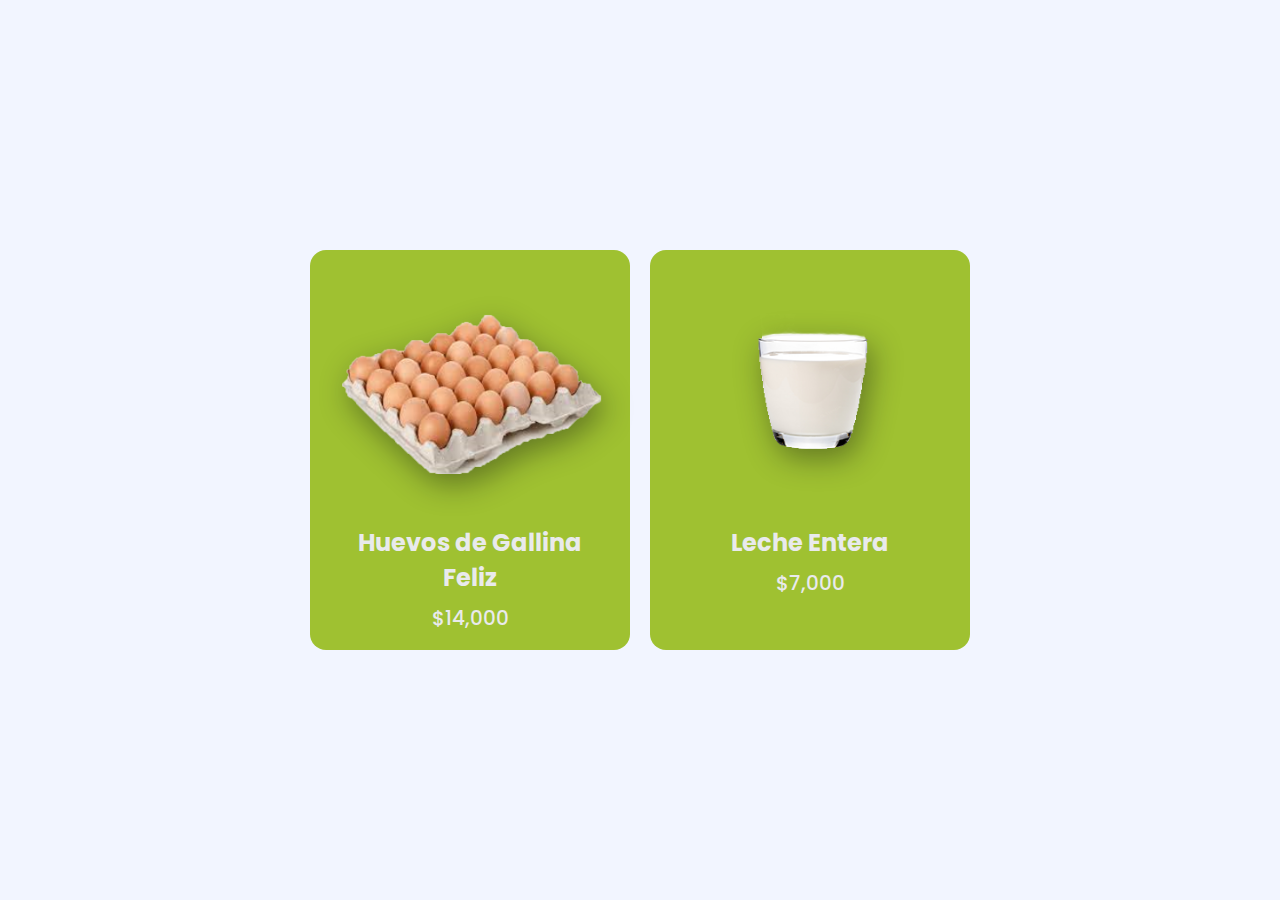
<file: Proyecto Card Productos/index.html>
<!--
    Entidad: Centro de Biotecnología Agropecuaria
    Ficha: 2558346
    Programa: Análisis y Desarrollo de Software - A.D.S.O
    Autor: William David Garzón Quevedo
    Objetivo: Creando Card de productos con animaciones usando código SASS.
    Fecha Creación: 05 de Septiembre del 2022
    Versión: 1.0.0
-->

<!DOCTYPE html>
<html lang="es">

<head>
  <meta charset="UTF-8">
  <meta name="viewport" content="width=device-width, initial-scale=1.0">
  <link rel="stylesheet" href="css/main.css">
  <title>Card de producto</title>
</head>

<body>
  <div class="container">
    <div class="card">
      <img src="img/huevo.png" alt="" class="card__img">

      <div class="card__data">
        <h1 class="card__title">Huevos de Gallina Feliz</h1>
        <span class="card__preci">$14,000</span>
        <p class="card__description">Gallinas criadas al aire libre garantizando su comportamiento natural y libres de
          estrés.</p>
        <a href="#" class="card__button">Comprar ahora!</a>
      </div>
    </div>

    &nbsp;
    &nbsp;
    &nbsp;

    <div class="card">
      <img src="img/leche.png" alt="" class="card__img">

      <div class="card__data">
        <h1 class="card__title">Leche Entera</h1>
        <span class="card__preci">$7,000</span>
        <p class="card__description">Leche entera con los debidos procesos de pasteurización para que llegue al
          consumidor final.</p>
        <a href="#" class="card__button">Comprar ahora!</a>
      </div>
    </div>
  </div>
</body>

</html>
</file>
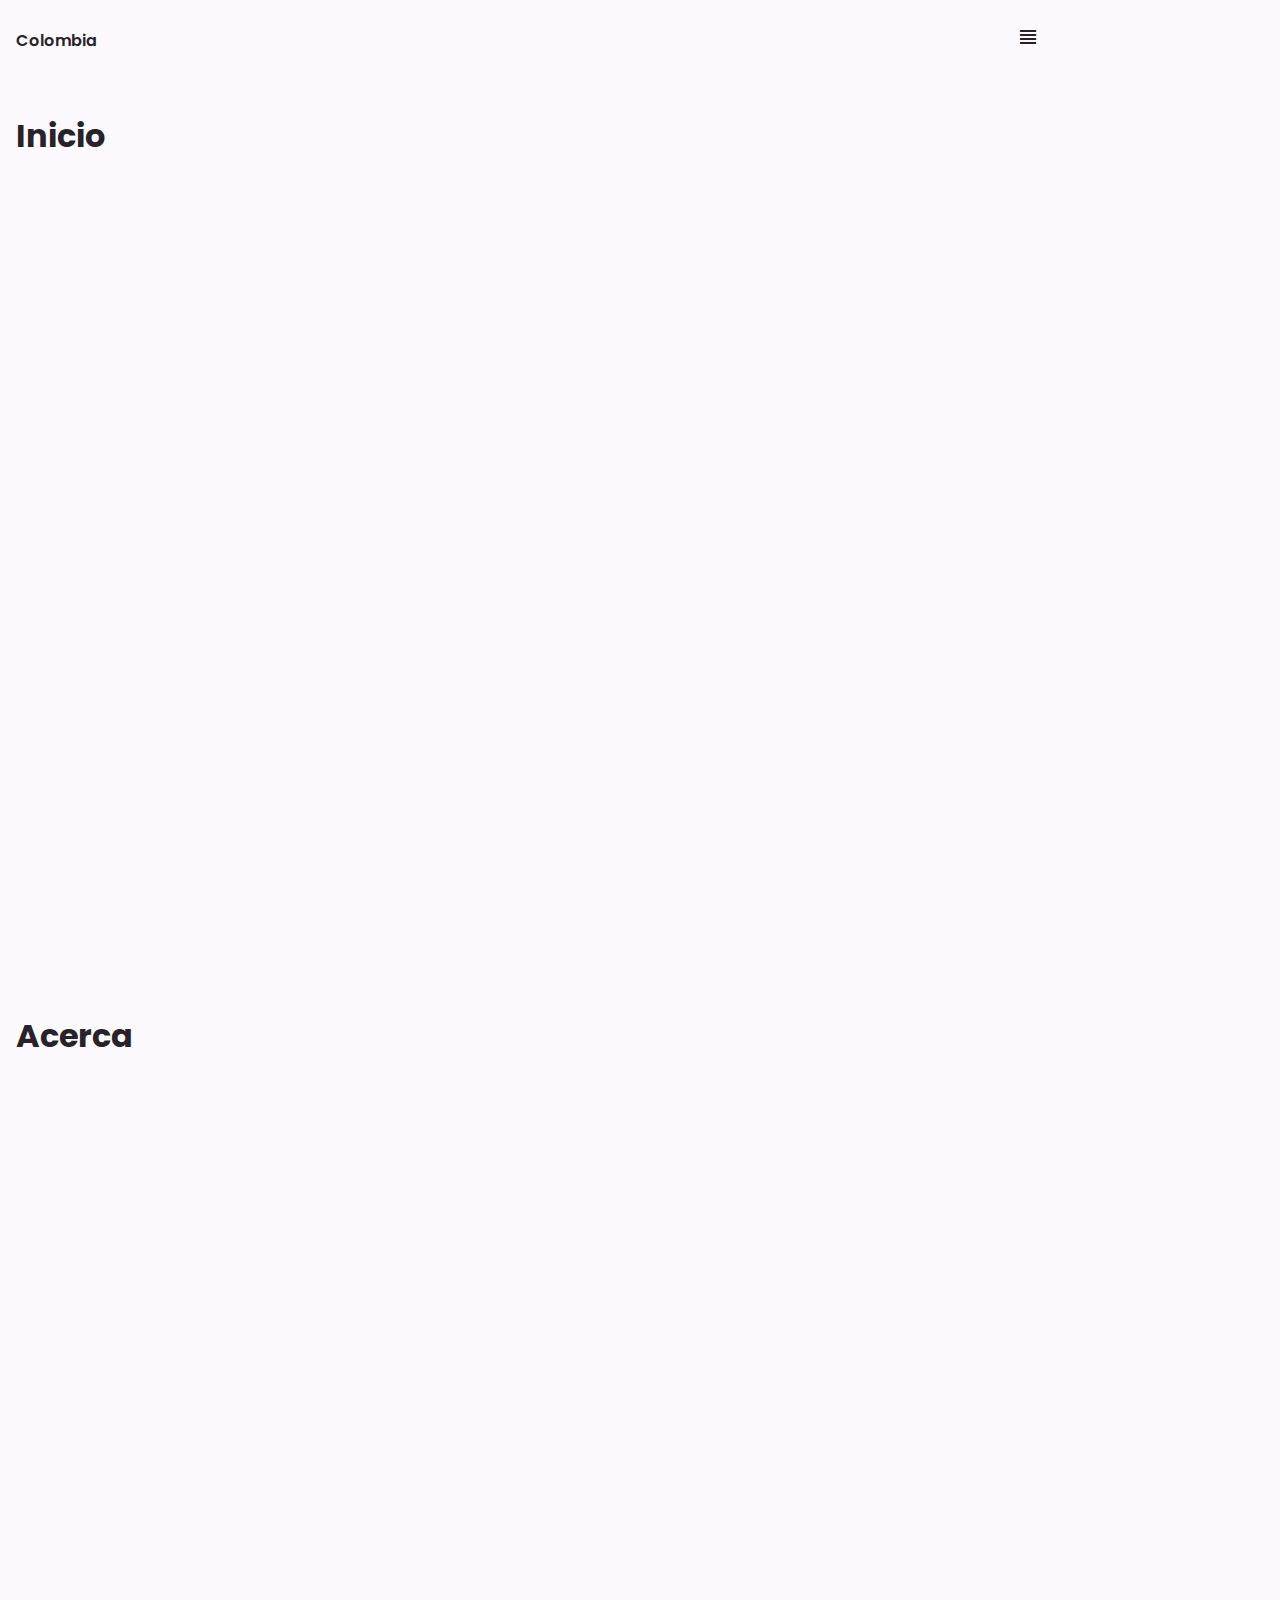
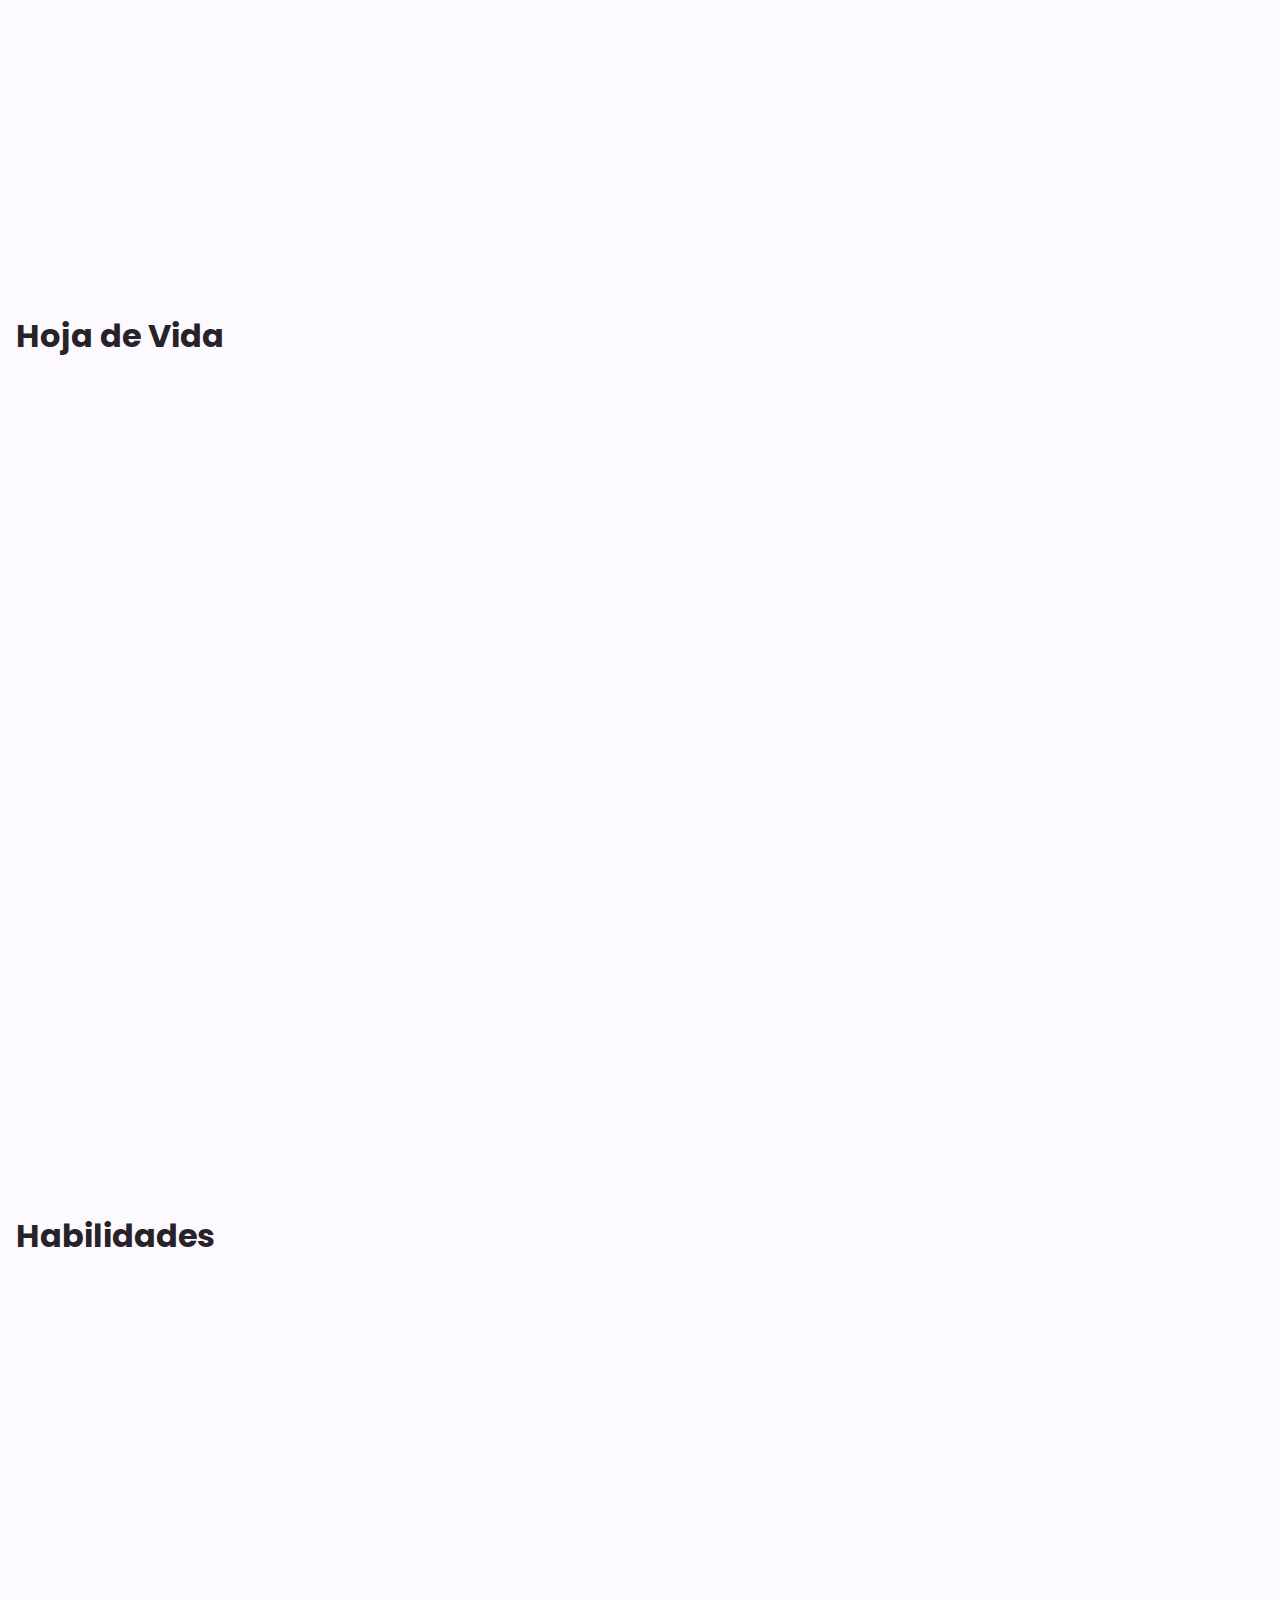
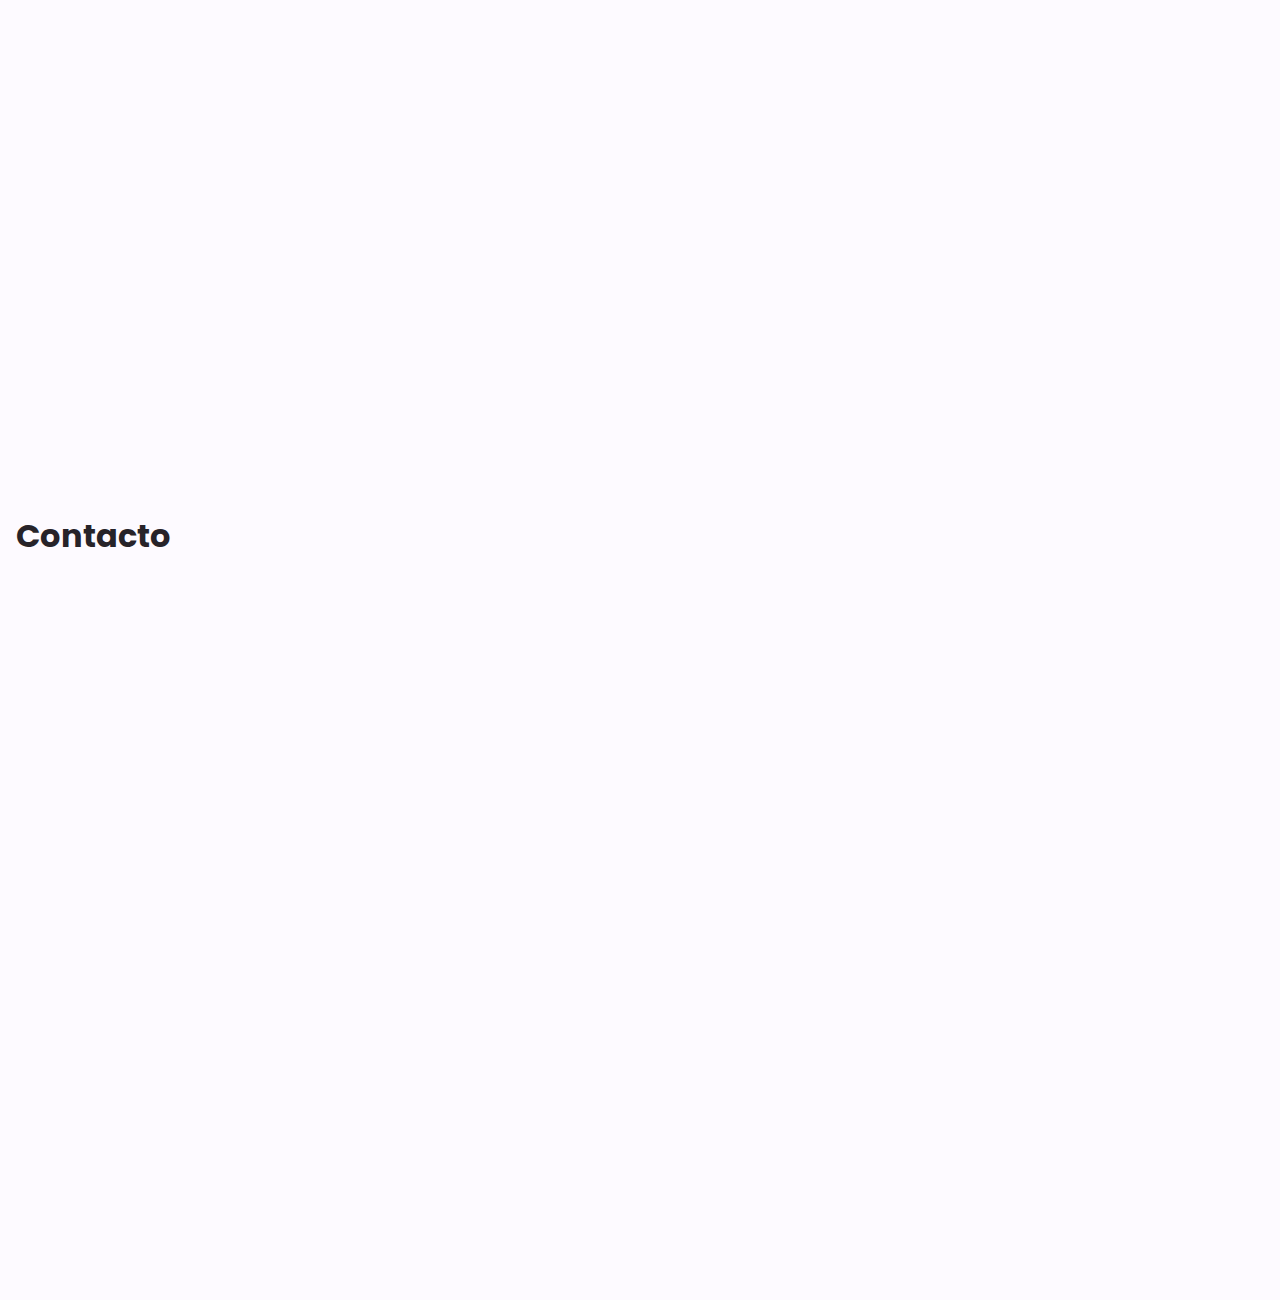
<file: Proyecto Sass_Navbar/index.html>
<!--
    Entidad: Centro de Biotecnología Agropecuaria
    Ficha: 2558346
    Programa: Análisis y Desarrollo de Software - A.D.S.O
    Autor: William David Garzón Quevedo
    Objetivo: Creando nav-bar con efecto hover en código SASS y JavaScript.
    Fecha Creación: 29 de Agosto del 2022
    Versión: 1.0.0
-->

<!DOCTYPE html>
<html lang="en">

<head>
  <meta charset="UTF-8" />
  <meta name="viewport" content="width=device-width, initial-scale=1.0" />
  <title>NavBar</title>
  <link rel="stylesheet" href="css/main.css" />
  <link href="https://fonts.googleapis.com/icon?family=Material+Icons" rel="stylesheet" />
</head>

<body>
  <nav class="nav" id="nav">
    <div class="nav__menu container" id="nav-menu">
      <div class="nav__shape"></div>
      <div class="nav__close" id="nav-close">
        <span class="material-icons"> close </span>
      </div>
      <div class="nav__data">
        <div class="nav__mask">
          <img src="img/Foto.jpg" alt="" class="nav__img" />
        </div>
        <span class="nav__saludo">Hola, Yo soy</span>
        <h1 class="nav__name">
          William <br />
          Garzón
        </h1>
        <ul class="nav__list">
          <li class="nav__item">
            <a href="#inicio" class="nav__link active-link">
              <span class="material-icons"> home </span>
              Inicio
            </a>
          </li>

          <li class="nav__item">
            <a href="#acerca" class="nav__link active-link">
              <span class="material-icons"> account_circle </span>
              Acerca
            </a>
          </li>

          <li class="nav__item">
            <a href="#portafolio" class="nav__link active-link">
              <span class="material-icons"> work </span>
              Hoja de Vida
            </a>
          </li>

          <li class="nav__item">
            <a href="#habilidades" class="nav__link active-link">
              <span class="material-icons"> bookmarks </span>
              Habilidades
            </a>
          </li>

          <li class="nav__item">
            <a href="#contacto" class="nav__link active-link">
              <span class="material-icons"> chat </span>
              Contacto
            </a>
          </li>
        </ul>
      </div>
    </div>
  </nav>
  <main class="main" id="main">
    <header class="header" id="header">
      <nav class="header__nav container">
        <a href="#" class="header__logo">Colombia</a>
        <div class="header__toggle" id="header-toggle">
          <span class="material-icons"> view_headline </span>
        </div>
      </nav>
    </header>
    <section class="section section__height container" id="inicio">
      <h1>Inicio</h1>
    </section>
    <section class="section section__height container" id="acerca">
      <h1>Acerca</h1>
    </section>
    <section class="section section__height container" id="portafolio">
      <h1>Hoja de Vida</h1>
    </section>
    <section class="section section__height container" id="habilidades">
      <h1>Habilidades</h1>
    </section>
    <section class="section section__height container" id="contacto">
      <h1>Contacto</h1>
    </section>
  </main>
  <script src="js/main.js"></script>
</body>

</html>
</file>
<file: Proyecto Card Productos/css/main.css>
@import url("https://fonts.googleapis.com/css2?family=Poppins:wght@400;500;600&display=swap");
:root {
  --first-color: #E9EAEC;
  --white-color: #E9EAEC;
  --dark-color: #9FC131;
  --dark-color-lighten: #F2F5FF;
  --body-font: "Poppins", sans-serif;
  --h1-font-size: 1.5rem;
  --h2-font-size: 1.25rem;
  --normal-font-size: 1rem;
  --small-font-size: .875rem;
}

*, ::before, ::after {
  -webkit-box-sizing: border-box;
          box-sizing: border-box;
}

body {
  margin: 0;
  padding: 0;
  font-family: var(--body-font);
  font-size: var(--normal-font-size);
}

h1, p {
  margin: 0;
}

a {
  text-decoration: none;
}

img {
  max-width: 100%;
  height: auto;
}

.container {
  height: 100vh;
  display: -webkit-box;
  display: -ms-flexbox;
  display: flex;
  -webkit-box-pack: center;
      -ms-flex-pack: center;
          justify-content: center;
  -webkit-box-align: center;
      -ms-flex-align: center;
          align-items: center;
  background-color: var(--dark-color-lighten);
}

.card {
  width: 320px;
  height: 400px;
  background-color: var(--dark-color);
  border-radius: 1rem;
  padding: 4rem 2rem 0;
  color: var(--white-color);
  overflow-y: hidden;
}
.card__img {
  position: absolute;
  width: 260px;
  -webkit-filter: drop-shadow(5px 10px 15px rgba(8, 9, 13, 0.4));
          filter: drop-shadow(5px 10px 15px rgba(8, 9, 13, 0.4));
}
.card__data {
  -webkit-transform: translateY(13.2rem);
          transform: translateY(13.2rem);
  text-align: center;
}
.card__title {
  font-size: var(--h1-font-size);
  color: var(--first-color);
  margin-bottom: 0.5rem;
}
.card__preci {
  display: inline-block;
  font-size: var(--h2-font-size);
  font-weight: 500;
  margin-bottom: 1.25rem;
}
.card__description {
  font-size: var(--small-font-size);
  text-align: initial;
  margin-bottom: 1.25rem;
  opacity: 0;
}
.card__button {
  display: block;
  width: -webkit-max-content;
  width: -moz-max-content;
  width: max-content;
  padding: 0.75rem 2rem;
  background-color: var(--first-color);
  color: #9FC131;
  border-radius: 0.5rem;
  font-weight: 600;
  -webkit-transition: 0.2s;
  transition: 0.2s;
  opacity: 0;
}
.card__button:hover {
  -webkit-box-shadow: 0 18px 40px -12px rgba(242, 162, 12, 0.35);
          box-shadow: 0 18px 40px -12px rgba(242, 162, 12, 0.35);
}
.card__img, .card__data, .card__title, .card__preci, .card__description {
  -webkit-transition: 0.5s;
  transition: 0.5s;
}

.card:hover .card__img {
  -webkit-transform: translate(-1.5rem, -9.5rem) rotate(-30deg);
          transform: translate(-1.5rem, -9.5rem) rotate(-30deg);
}
.card:hover .card__data {
  -webkit-transform: translateY(4.8rem);
          transform: translateY(4.8rem);
}
.card:hover .card__title {
  -webkit-transform: translateX(-2.3rem);
          transform: translateX(-2.3rem);
  margin-bottom: 0;
}
.card:hover .card__preci {
  -webkit-transform: translateX(-6.8rem);
          transform: translateX(-6.8rem);
}
.card:hover .card__description,
.card:hover .card__button {
  -webkit-transition-delay: 0.2s;
          transition-delay: 0.2s;
  opacity: 1;
}/*# sourceMappingURL=main.css.map */
</file>
<file: Proyecto Sass_Navbar/css/main.css>
@import url("https://fonts.googleapis.com/css2?family=Poppins:wght@400;500;600&display=swap");
:root {
  --header-height: 3.5rem;
  --first-color: hsl(273, 97%, 66%);
  --first-color-shape: hsl(253, 33%, 32%);
  --title-color: hsl(273, 8%, 15%);
  --text-color: hsl(273, 4%, 45%);
  --body-color: hsl(273, 100%, 99%);
  --container-color: hsl(0, 0%, 100%);
  --title-color-dark: hsl(273, 83%, 98%);
  --text-color-dark: hsl(273, 21%, 56%);
  --container-color-dark: hsl(273, 80%, 14%);
  --body-font: "Poppins", sans-serif;
  --extreme-big-font-size: 1.7rem;
  --big-font-size: 1.5rem;
  --normal-font-size: 0.938rem;
  --small-font-size: 0.813rem;
  --z-fixed: 100;
}
@media screen and (min-width: 968px) {
  :root {
    --big-font-size: 1.5rem;
    --normal-font-size: 1rem;
    --small-font-size: 0.875rem;
  }
}

* {
  -webkit-box-sizing: border-box;
          box-sizing: border-box;
  padding: 0;
  margin: 0;
}

html {
  scroll-behavior: smooth;
  overflow-x: hidden;
}

body {
  font-family: var(--body-font);
  font-size: var(--normal-font-size);
  color: var(--text-color);
  overflow-x: hidden;
}

h1,
h2,
h3 {
  color: var(--title-color);
}

ul {
  list-style: none;
}

a {
  text-decoration: none;
}

img {
  max-width: 100%;
  height: auto;
}

.container {
  max-width: 1024px;
  margin-left: 1.5rem;
  margin-right: 1.5rem;
}

.section {
  padding: 4.5rem 0 1rem;
}
.section__height {
  height: 100vh;
}

.nav {
  background-color: var(--container-color-dark);
  padding-top: 2rem;
  position: fixed;
  top: 0;
  left: 0;
  width: 100%;
  height: 100vh;
}
.nav__shape {
  width: 200px;
  height: 200px;
  background-color: var(--first-color-shape);
  border-radius: 50%;
  position: absolute;
  top: 2rem;
  -webkit-filter: blur(90px);
          filter: blur(90px);
}
.nav__close {
  position: relative;
  display: -webkit-inline-box;
  display: -ms-inline-flexbox;
  display: inline-flex;
  font-size: 1.8rem;
  color: var(--text-color-dark);
  cursor: pointer;
  margin-bottom: 3.5rem;
}
.nav__img {
  width: 80px;
}
.nav__mask {
  width: 80px;
  height: 80px;
  background: linear-gradient(224deg, hsl(277deg, 81%, 55%) -2%, hsl(277deg, 97%, 83%) 97%);
  border-radius: 1.5rem;
  overflow: hidden;
  display: -webkit-box;
  display: -ms-flexbox;
  display: flex;
  -webkit-box-pack: center;
      -ms-flex-pack: center;
          justify-content: center;
  -webkit-box-align: stretch;
      -ms-flex-align: stretch;
          align-items: stretch;
  margin-bottom: 1rem;
}
.nav__data {
  position: relative;
  margin-bottom: 3rem;
}
.nav__saludo {
  display: block;
  color: var(--text-color-dark);
  font-size: var(--normal-font-size);
  font-weight: 600;
  margin-bottom: 0.25rem;
}
.nav__name {
  color: var(--text-color-dark);
  font-size: var(--big-font-size);
  line-height: 130%;
}
.nav__list {
  display: -webkit-box;
  display: -ms-flexbox;
  display: flex;
  -webkit-box-orient: vertical;
  -webkit-box-direction: normal;
      -ms-flex-direction: column;
          flex-direction: column;
  row-gap: 1.5rem;
}
.nav__link {
  color: var(--text-color-dark);
  display: -webkit-inline-box;
  display: -ms-inline-flexbox;
  display: inline-flex;
  -webkit-box-align: center;
      -ms-flex-align: center;
          align-items: center;
  -webkit-column-gap: 1rem;
     -moz-column-gap: 1rem;
          column-gap: 1rem;
  font-size: var(--small-font-size);
  font-weight: 500;
  -webkit-transition: 0.3s;
  transition: 0.3s;
}
.nav__link i {
  font-size: 1.15rem;
}
.nav__link:hover {
  color: var(--text-color-dark);
}

.main {
  position: relative;
  background-color: var(--body-color);
  -webkit-transition: 0.4s;
  transition: 0.4s;
}

.header {
  width: 100%;
  background-color: var(--body-color);
  position: fixed;
  top: 0;
  left: 0;
  z-index: var(--z-fixed);
}
.header__nav {
  height: var(--header-height);
  display: -webkit-box;
  display: -ms-flexbox;
  display: flex;
  -webkit-box-pack: justify;
      -ms-flex-pack: justify;
          justify-content: space-between;
  -webkit-box-align: center;
      -ms-flex-align: center;
          align-items: center;
}
.header__logo, .header__toggle {
  color: var(--title-color);
}
.header__logo {
  font-weight: 600;
}
.header__toggle {
  font-size: 1.15rem;
  cursor: pointer;
}

.show-menu {
  -webkit-transform: translate(60%);
          transform: translate(60%);
}

.scroll-header {
  -webkit-box-shadow: 0 1px 4px hsla(0deg, 4%, 15%, 0.1);
          box-shadow: 0 1px 4px hsla(0deg, 4%, 15%, 0.1);
}

.active-link {
  color: var(--title-color-dark);
}

@media screen and (max-width: 640px) {
  .container {
    margin-left: 1rem;
    margin-right: 1rem;
  }
  .show-menu {
    -webkit-transform: translate(40%);
            transform: translate(40%);
  }
}
@media screen and (max-width: 1023px) {
  .container {
    margin-left: 1rem;
    margin-right: 1rem;
  }
  .show-menu {
    -webkit-transform: translate(30%);
            transform: translate(30%);
  }
}
@media screen and (max-width: 1024px) {
  .container {
    margin-left: 1rem;
    margin-right: 1rem;
  }
  .section {
    padding: 7rem 0 2rem;
  }
  .header__nav {
    height: calc(var(--header-height) + 1.5rem);
  }
  .nav__shape {
    width: 350px;
    height: 350px;
  }
  .nav__mask {
    width: 100px;
    height: 100px;
    border-radius: 2rem;
    margin-bottom: 2rem;
  }
  .nav__img {
    width: 100px;
  }
  .nav__link {
    font-size: --big-font-size;
  }
  .nav__link span {
    font-size: 2rem;
  }
  .show-menu {
    -webkit-transform: translate(40%);
            transform: translate(40%);
  }
}
@media screen and (max-width: 3840px) {
  .container {
    margin-left: 1rem;
    margin-right: 1rem;
  }
  .section {
    padding: 7rem 0 2rem;
  }
  .header__nav {
    height: calc(var(--header-height) + 1.5rem);
  }
  .nav__shape {
    width: 350px;
    height: 350px;
  }
  .nav__mask {
    width: 100px;
    height: 100px;
    border-radius: 2rem;
    margin-bottom: 2rem;
  }
  .nav__img {
    width: 100px;
  }
  .nav__link {
    font-size: --extreme-big-font-size;
  }
  .nav__link span {
    font-size: 2rem;
  }
  .show-menu {
    -webkit-transform: translate(50%);
            transform: translate(50%);
  }
}/*# sourceMappingURL=main.css.map */
</file>
